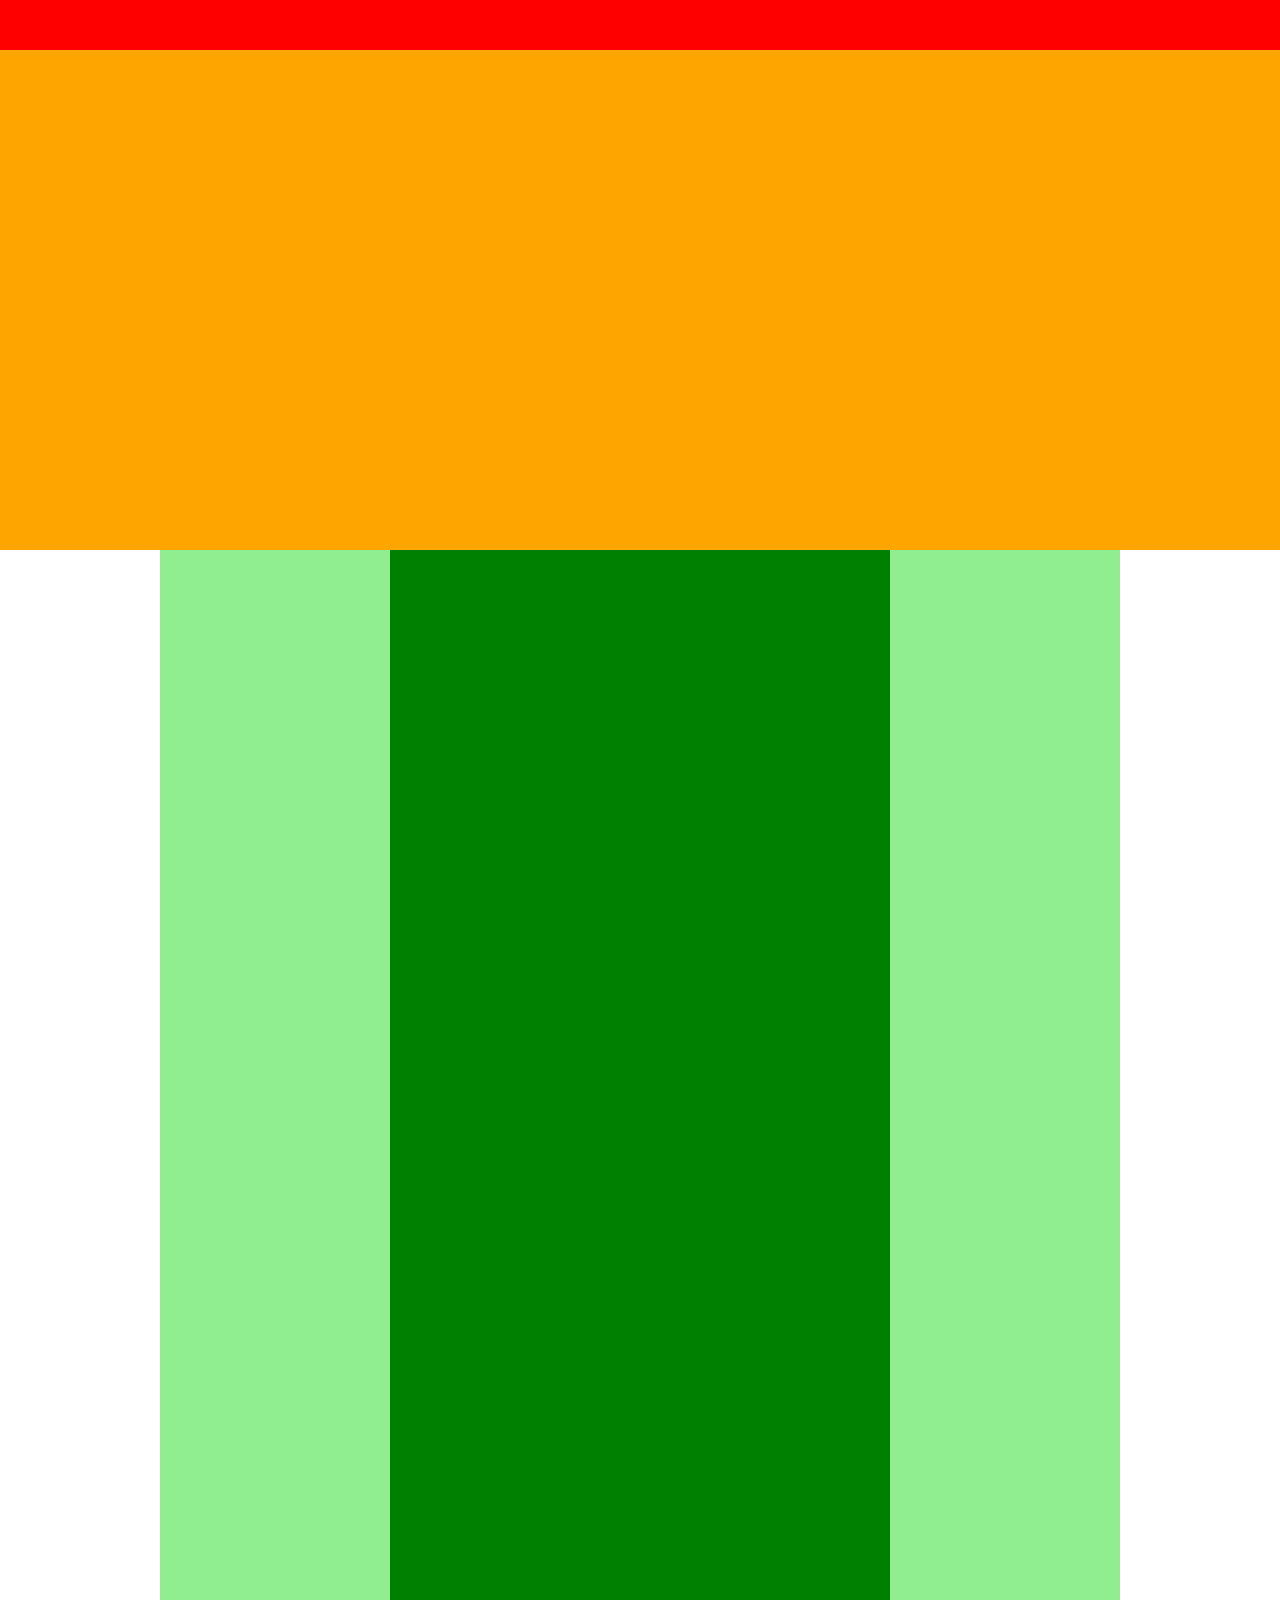
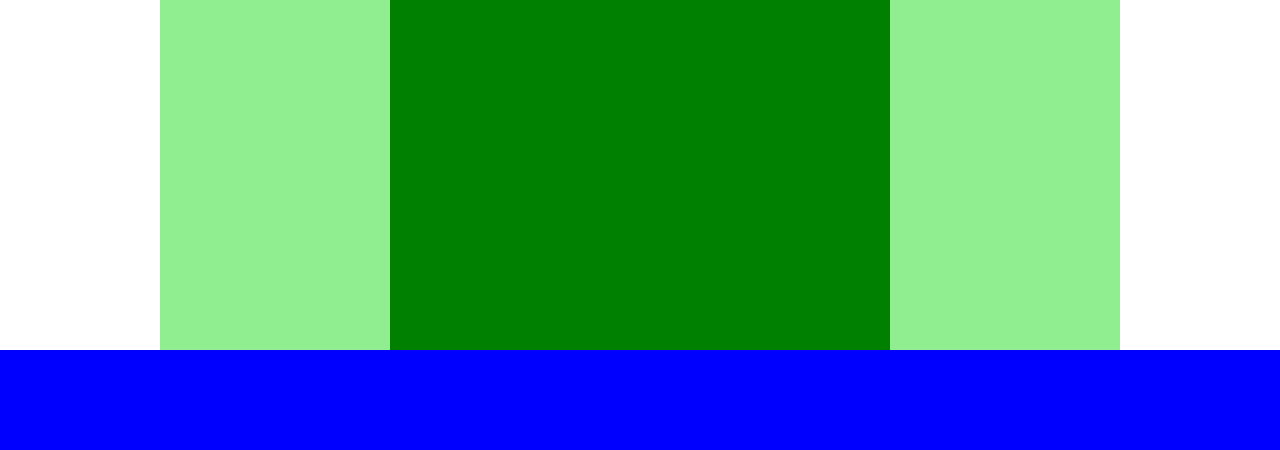
<file: index.html>
<!DOCTYPE html>
<html lang="ja">

<head>
  <meta charset="UTF-8">
  <link rel="stylesheet" href="style.css" />
  <title>chapter4</title>
</head>

<body>
  <div class="header"></div>

  <div class="main-visual"></div>

  <div class="main">
    <div class="sidebar-right"></div>
    <div class="middle"></div>
    <div class="sidebar-right"></div>
  </div>

  <div class="footer"></div>
</body>

</html>
</file>
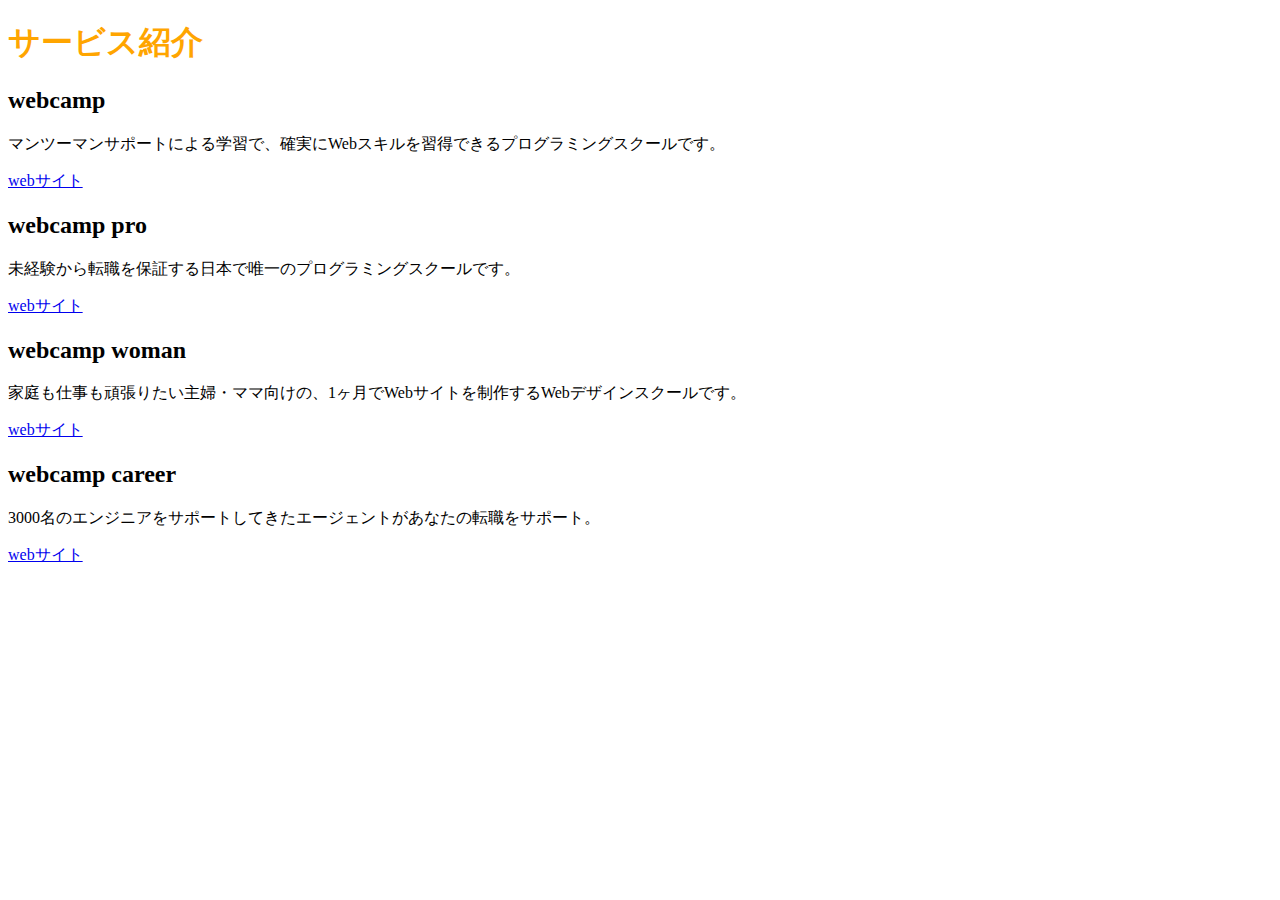
<file: chapter2_answer/index.html>
<!DOCTYPE html>
<html lang="ja">
  <head>
    <meta charset="UTF-8" />
    <title>2章演習</title>
    <link rel="stylesheet" href="style.css" />
  </head>
  <body>
    <h1>サービス紹介</h1>

    <h2>webcamp</h2>
    <p>マンツーマンサポートによる学習で、確実にWebスキルを習得できるプログラミングスクールです。</p>
    <a href="https://web-camp.io/">webサイト</a>

    <h2>webcamp pro</h2>
    <p>未経験から転職を保証する日本で唯一のプログラミングスクールです。</p>
    <a href="http://web-camp.io/pro/">webサイト</a>

    <h2>webcamp woman</h2>
    <p>家庭も仕事も頑張りたい主婦・ママ向けの、1ヶ月でWebサイトを制作するWebデザインスクールです。</p>
    <a href="http://web-camp.io/woman/">webサイト</a>

    <h2>webcamp career</h2>
    <p>3000名のエンジニアをサポートしてきたエージェントがあなたの転職をサポート。</p>
    <a href="http://web-camp.io/career/">webサイト</a>
  </body>
</html>
</file>
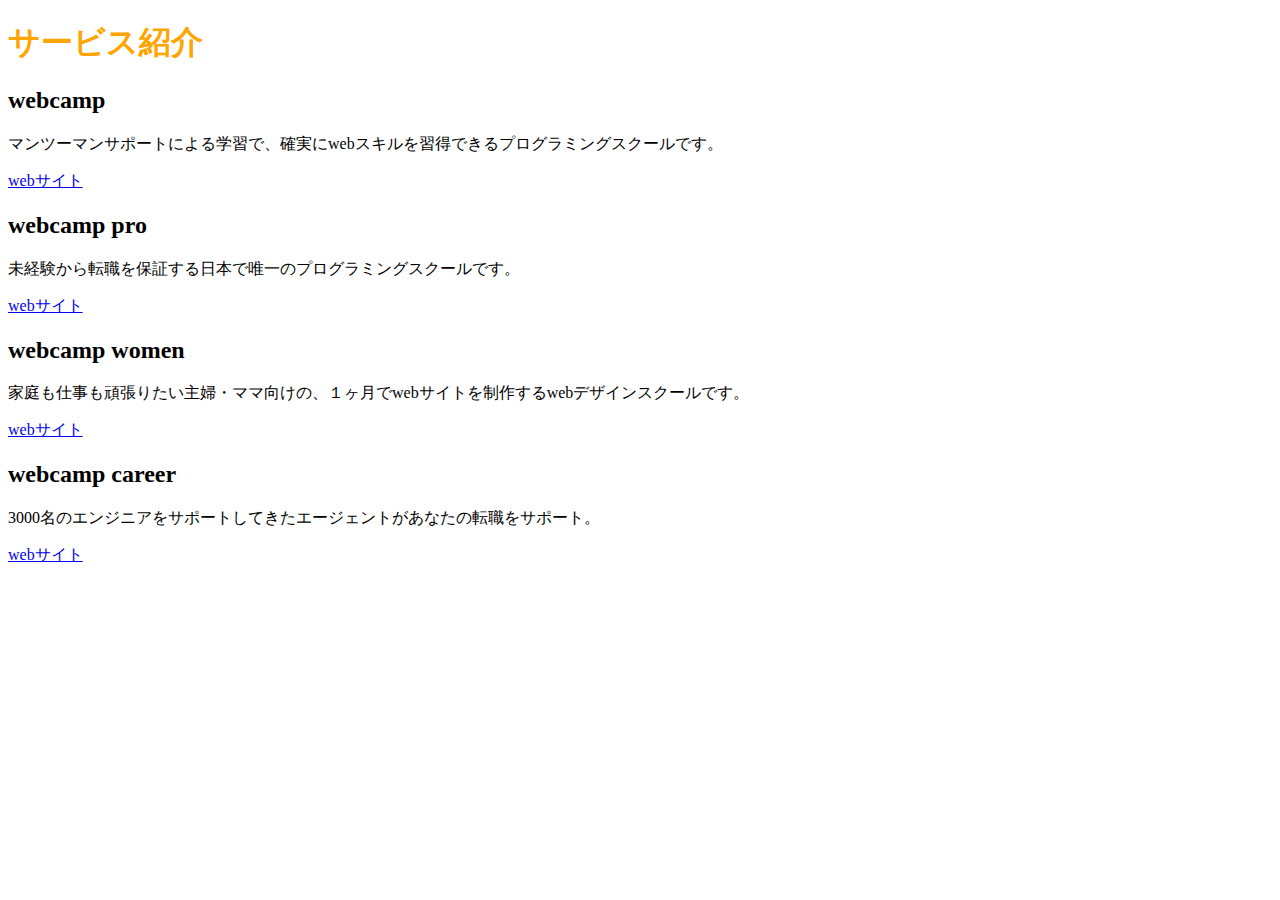
<file: chapter2_exercise/index.html>
<!DOCTYPE html>
<html lang="ja">

<head>
  <meta charset="UTF-8">
  <link rel="stylesheet" href="style.css" />
  <title>chapter2</title>
</head>

<body>
  <h1>サービス紹介</h1>

  <h2>webcamp</h2>
  <p>マンツーマンサポートによる学習で、確実にwebスキルを習得できるプログラミングスクールです。</p>
  <a href="#">webサイト</a>

  <h2>webcamp pro</h2>
  <p>未経験から転職を保証する日本で唯一のプログラミングスクールです。</p>
  <a href="#">webサイト</a>

  <h2>webcamp women</h2>
  <p>家庭も仕事も頑張りたい主婦・ママ向けの、１ヶ月でwebサイトを制作するwebデザインスクールです。</p>
  <a href="#">webサイト</a>

  <h2>webcamp career</h2>
  <p>3000名のエンジニアをサポートしてきたエージェントがあなたの転職をサポート。</p>
  <a href="#">webサイト</a>

</body>

</html>
</file>
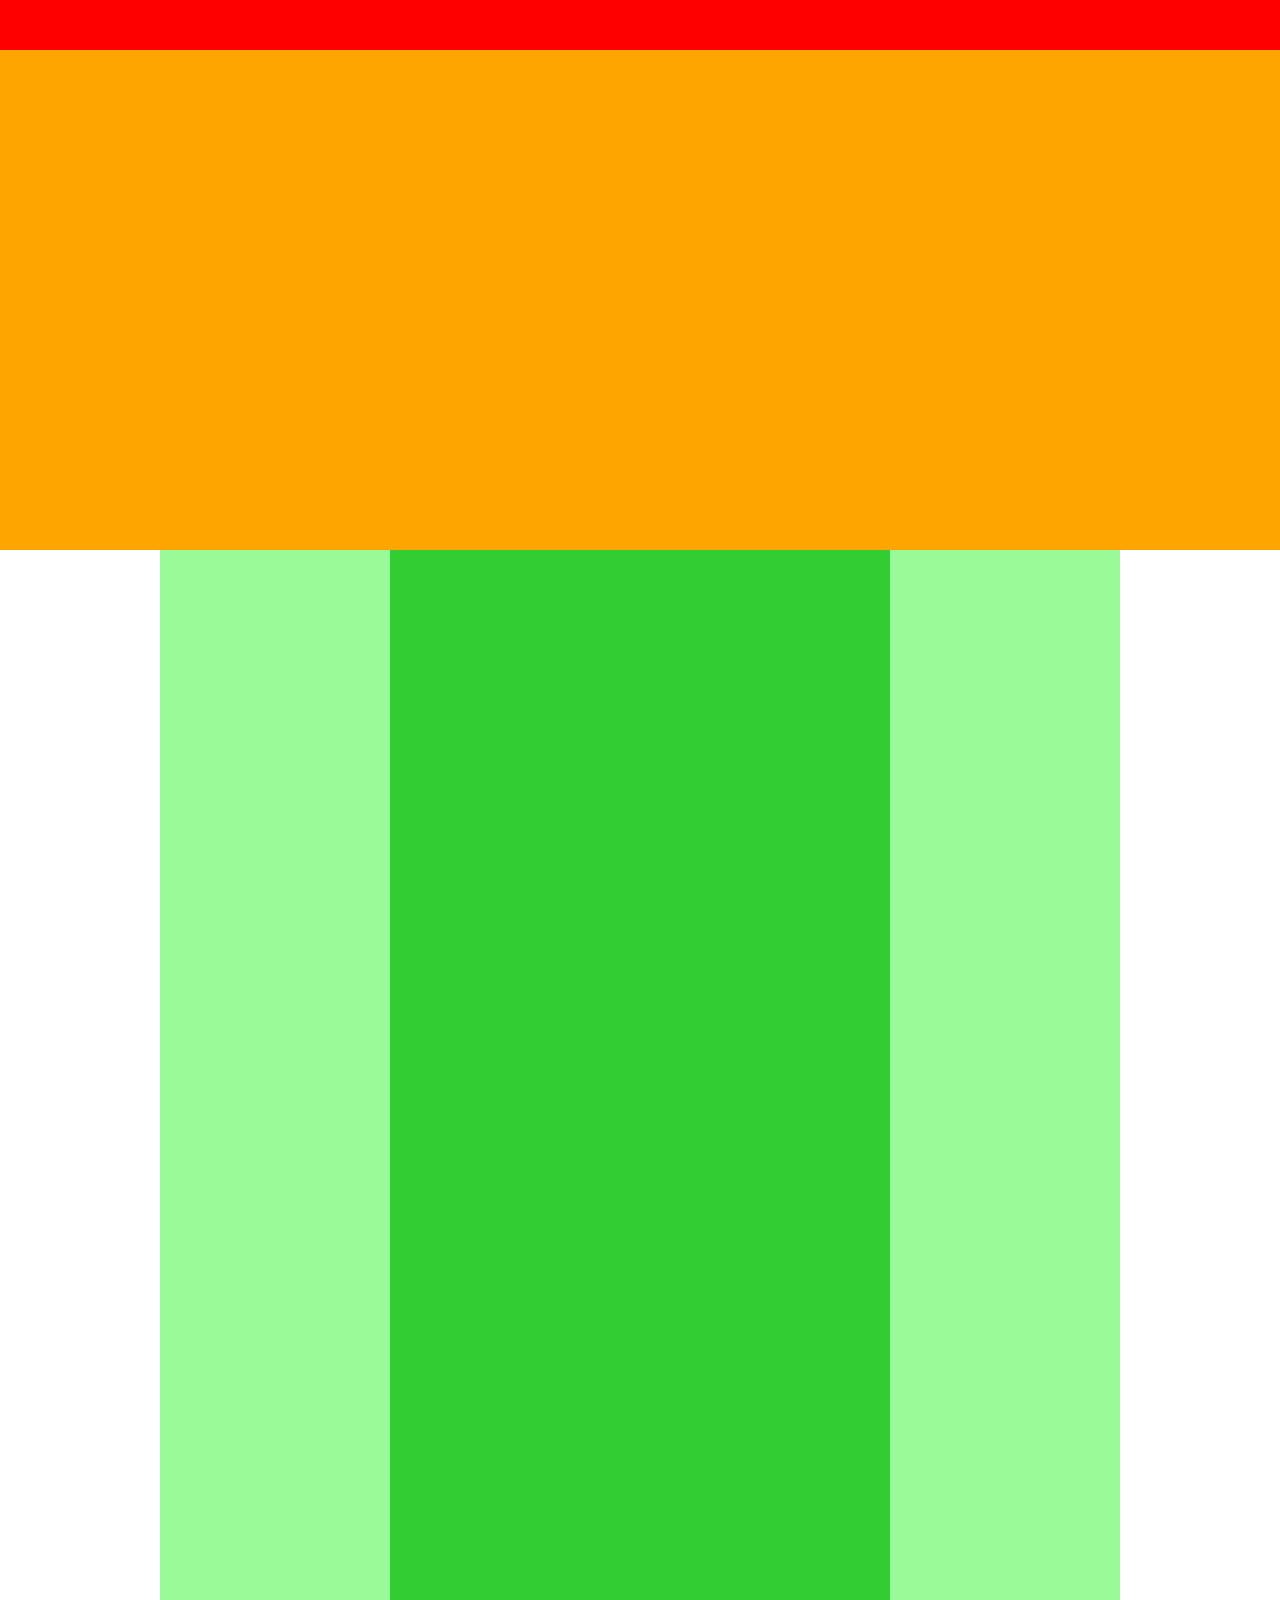
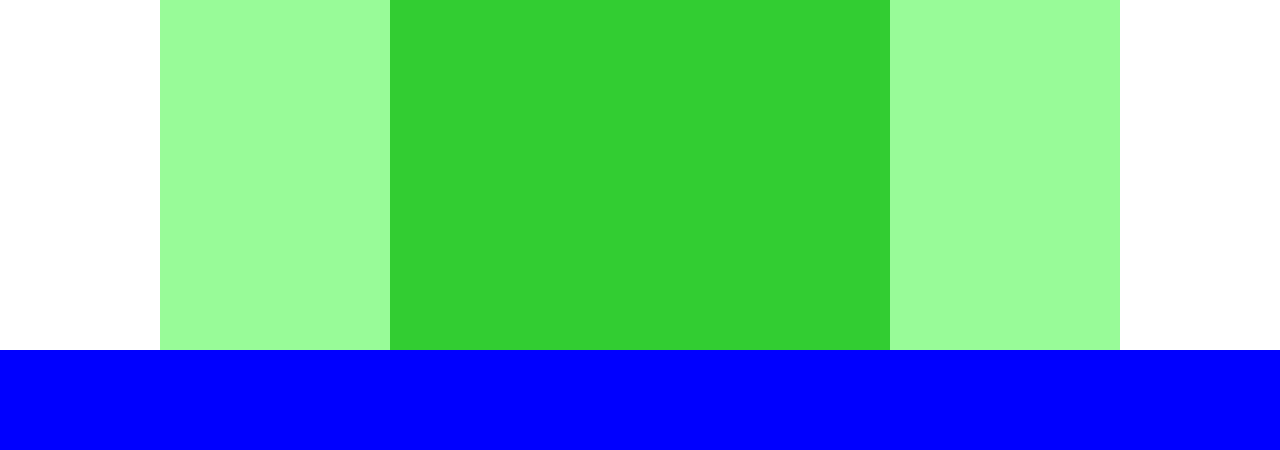
<file: chapter4_answer/index.html>
<!DOCTYPE html>
<html lang="ja">

<head>
  <meta charset="UTF-8" />
  <link rel="stylesheet" href="style.css" />
  <title>4章演習</title>
</head>

<body>
  <!-- header用のdiv -->
  <div class="header"></div>

  <!-- main-visual用のdiv -->
  <div class="main-visual"></div>

  <!-- main用のdiv -->
  <div class="main">
    <div class="sidebar-left"></div>
    <div class="blog"></div>
    <div class="sidebar-right"></div>
  </div>

  <!-- footer用のdiv -->
  <div class="footer"></div>
</body>

</html>
</file>
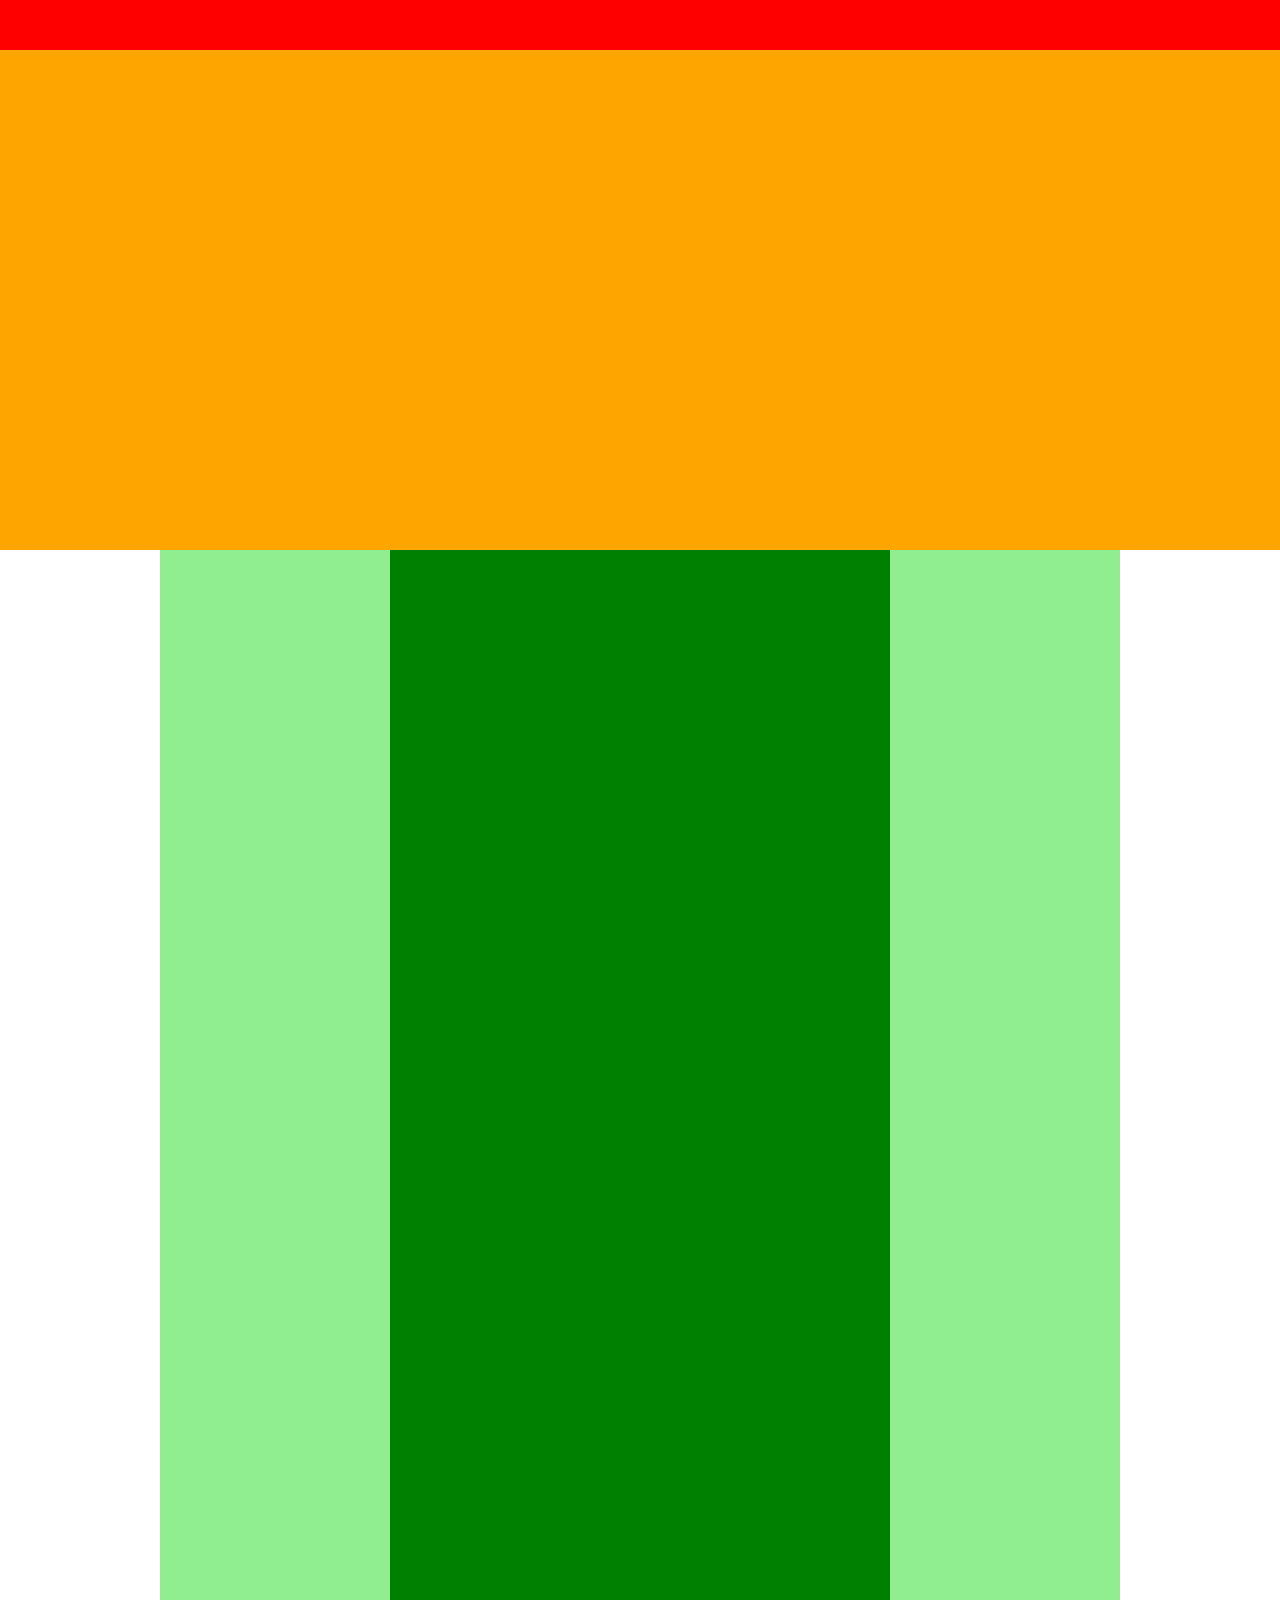
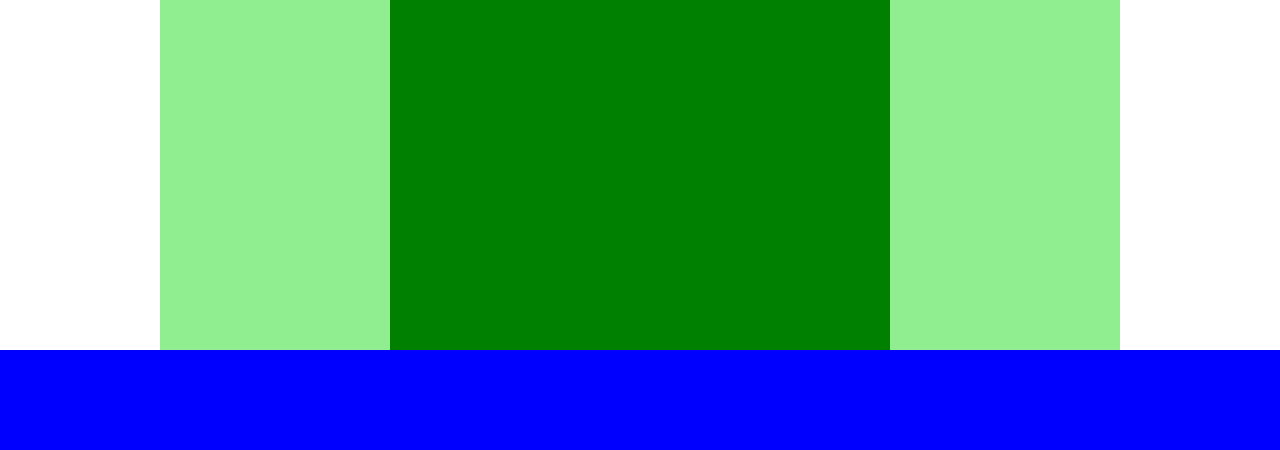
<file: chapter4_exercise/index.html>
<!DOCTYPE html>
<html lang="ja">

<head>
  <meta charset="UTF-8">
  <link rel="stylesheet" href="style.css" />
  <title>chapter4</title>
</head>

<body>
  <div class="header"></div>
  <div class="main-visual"></div>
  <div class="main">
    <div class="sidebar-right"></div>
    <div class="middle"></div>
    <div class="sidebar-right"></div>
  </div>
  <div class="footer"></div>
</body>

</html>
</file>
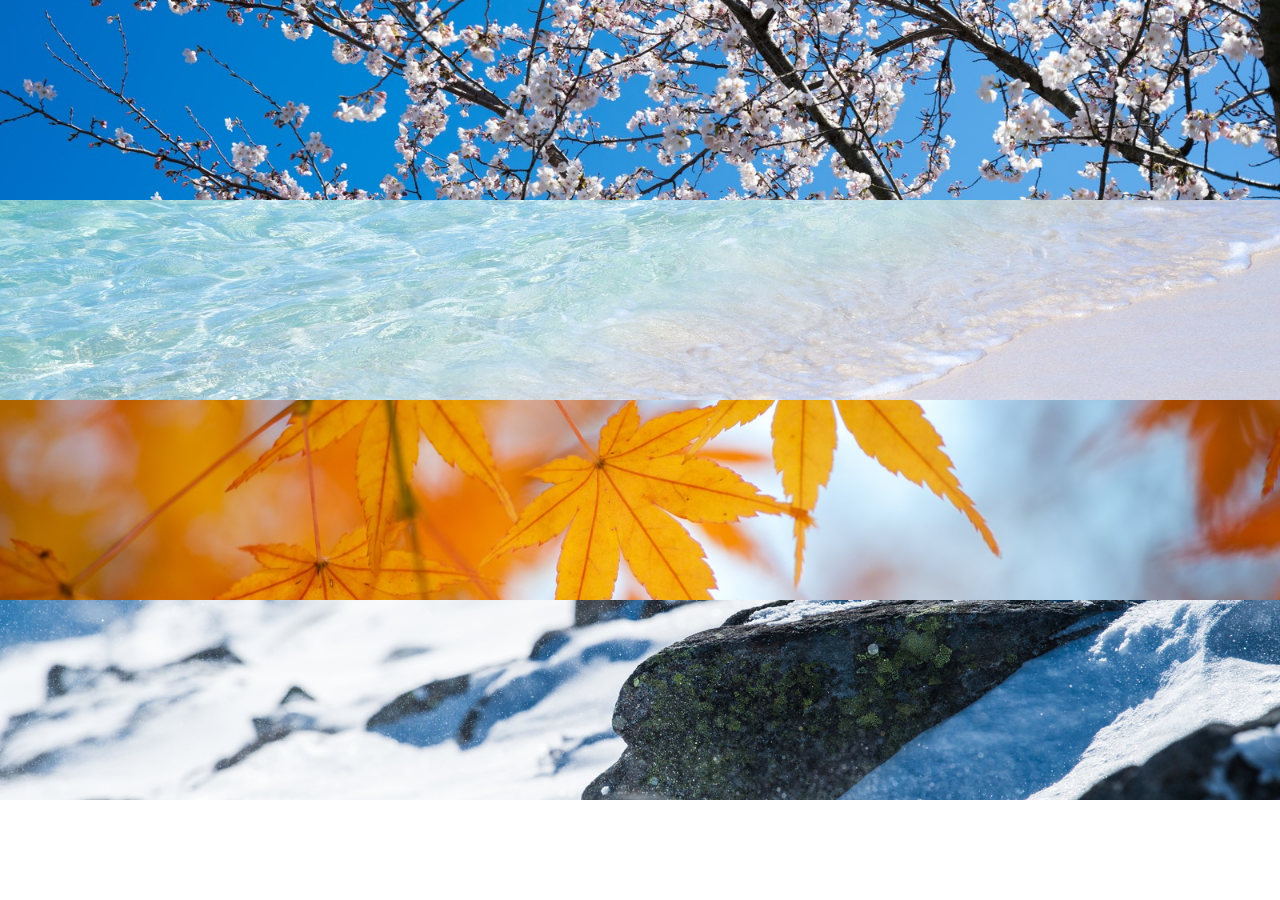
<file: chapter6_answer/index.html>
<!DOCTYPE html>
<html lang="ja">
  <head>
    <meta charset="UTF-8" />
    <title>6章演習</title>
    <link rel="stylesheet" href="style.css" />
  </head>
  <body>
    <div class="box1"></div>

    <div class="box2"></div>

    <div class="box3"></div>

    <div class="box4"></div>
  </body>
</html>
</file>
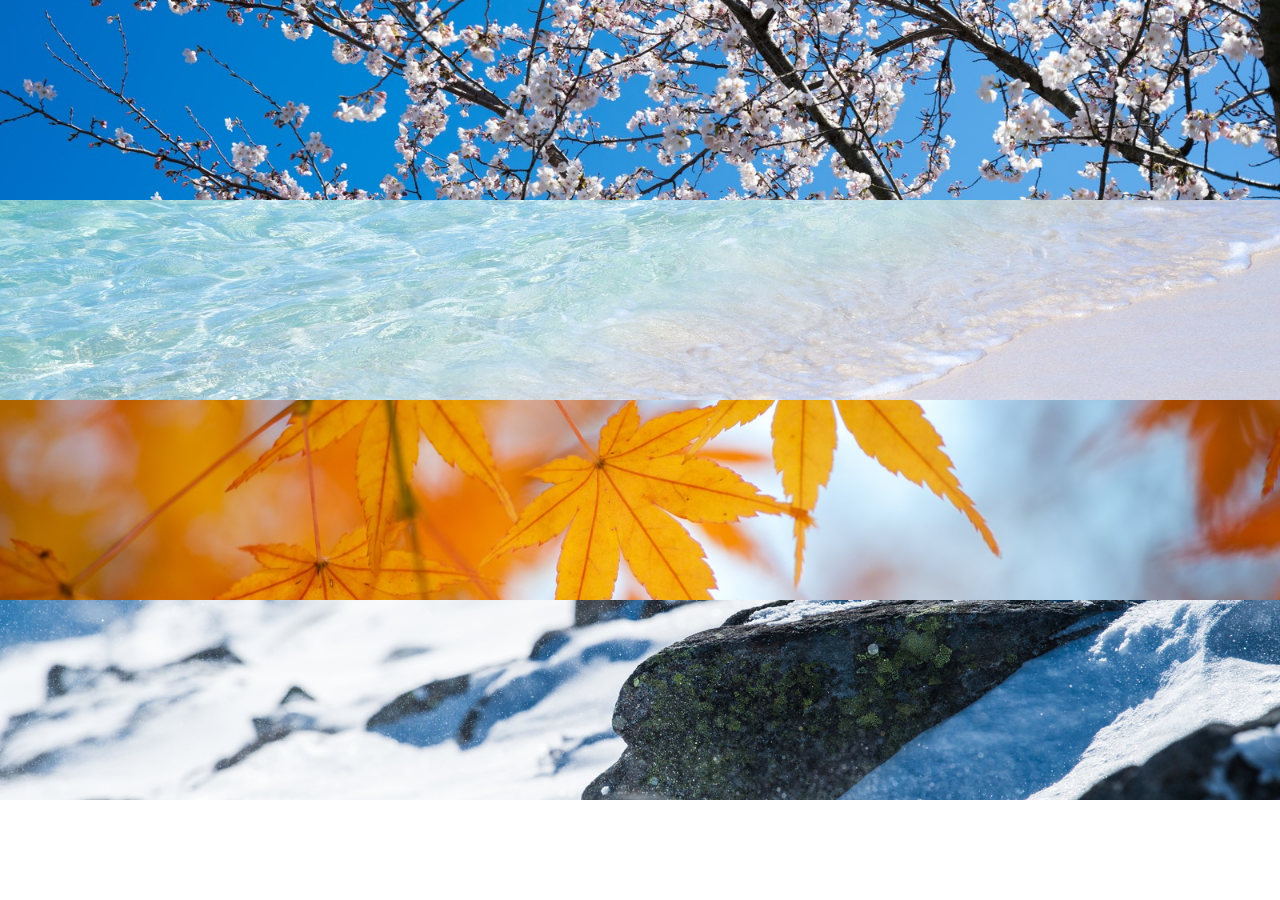
<file: chapter6_exercise/index.html>
<!DOCTYPE html>
<html lang="ja">

<head>
  <meta charset="UTF-8">
  <link rel="stylesheet" href="style.css">
  <title>chapter6</title>
</head>

<body>
  <div class="img">
    <div class="img1"></div>
    <div class="img2"></div>
    <div class="img3"></div>
    <div class="img4"></div>
  </div>
</body>

</html>
</file>
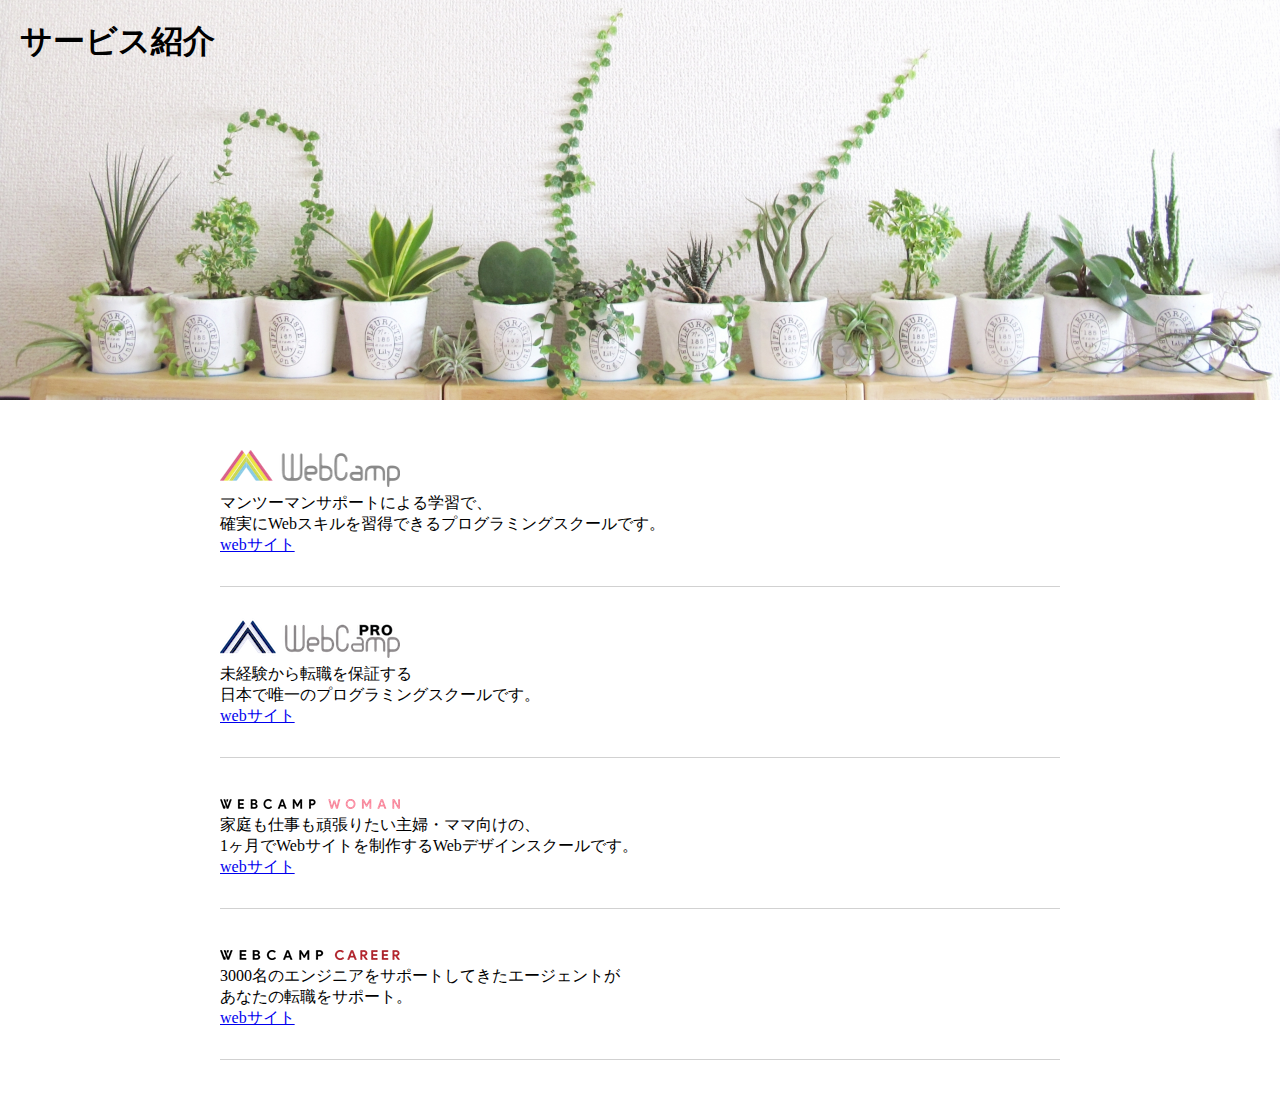
<file: chapter7_answer/index.html>
<!DOCTYPE html>
<html lang="ja">
  <head>
    <meta charset="UTF-8" />
    <title>7章演習</title>
    <link rel="stylesheet" href="style.css" />
  </head>
  <body>
    <section class="main-visual">
      <h1 class="headline">サービス紹介</h1>
    </section>
    <main>
      <section class="service1">
        <h2><img src="img/wc-logo.png" alt="ロゴ" /></h2>
        <p>
          マンツーマンサポートによる学習で、<br />確実にWebスキルを習得できるプログラミングスクールです。
        </p>
        <a href="https://web-camp.io/">webサイト</a>
      </section>

      <section class="service2">
        <h2><img src="img/wcp-logo.png" alt="ロゴ" /></h2>
        <p>
          未経験から転職を保証する<br />日本で唯一のプログラミングスクールです。
        </p>
        <a href="http://web-camp.io/pro/">webサイト</a>
      </section>

      <section class="service3">
        <h2><img src="img/wcw-logo.png" alt="ロゴ" /></h2>
        <p>
          家庭も仕事も頑張りたい主婦・ママ向けの、<br />1ヶ月でWebサイトを制作するWebデザインスクールです。
        </p>
        <a href="http://web-camp.io/woman/">webサイト</a>
      </section>

      <section class="service4">
        <h2><img src="img/wcc-logo.png" alt="ロゴ" /></h2>
        <p>
          3000名のエンジニアをサポートしてきたエージェントが<br />あなたの転職をサポート。
        </p>
        <a href="http://web-camp.io/career/">webサイト</a>
      </section>
    </main>
  </body>
</html>
</file>
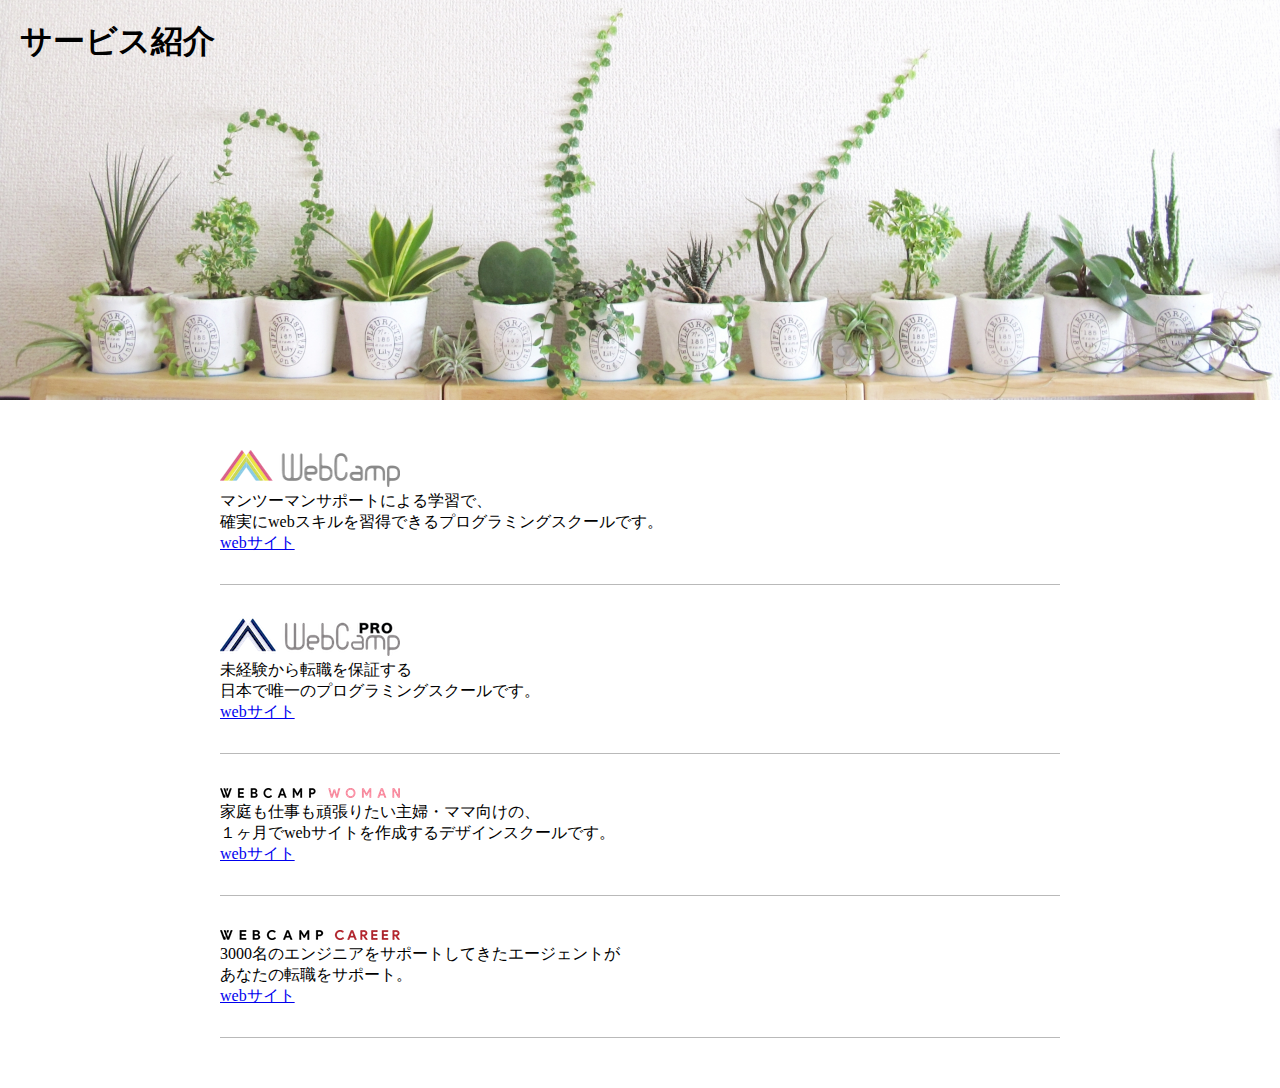
<file: chapter7_exercise/index.html>
<!DOCTYPE html>
<html lang="ja">

<head>
  <meta charset="UTF-8">
  <link rel="stylesheet" href="style.css">
  <title>chapter7</title>
</head>

<body>
  <div class="header">
    <h1 class="logo">サービス紹介</h1>
  </div>
  <div class="contents">
    <div class="content">
      <img src="img/wc-logo.png" alt="">
      <p>マンツーマンサポートによる学習で、
        <br>確実にwebスキルを習得できるプログラミングスクールです。
      </p>
      <a href="#">webサイト</a>
    </div>
    <div class="content">
      <img src="img/wcp-logo.png" alt="">
      <p>未経験から転職を保証する
        <br>日本で唯一のプログラミングスクールです。
      </p>
      <a href="#">webサイト</a>
    </div>
    <div class="content">
      <img src="img/wcw-logo.png" alt="">
      <p>家庭も仕事も頑張りたい主婦・ママ向けの、
        <br>１ヶ月でwebサイトを作成するデザインスクールです。
      </p>
      <a href="#">webサイト</a>
    </div>
    <div class="content">
      <img src="img/wcc-logo.png" alt="">
      <p>3000名のエンジニアをサポートしてきたエージェントが
        <br>あなたの転職をサポート。
      </p>
      <a href="#">webサイト</a>
    </div>

  </div>

</body>

</html>
</file>
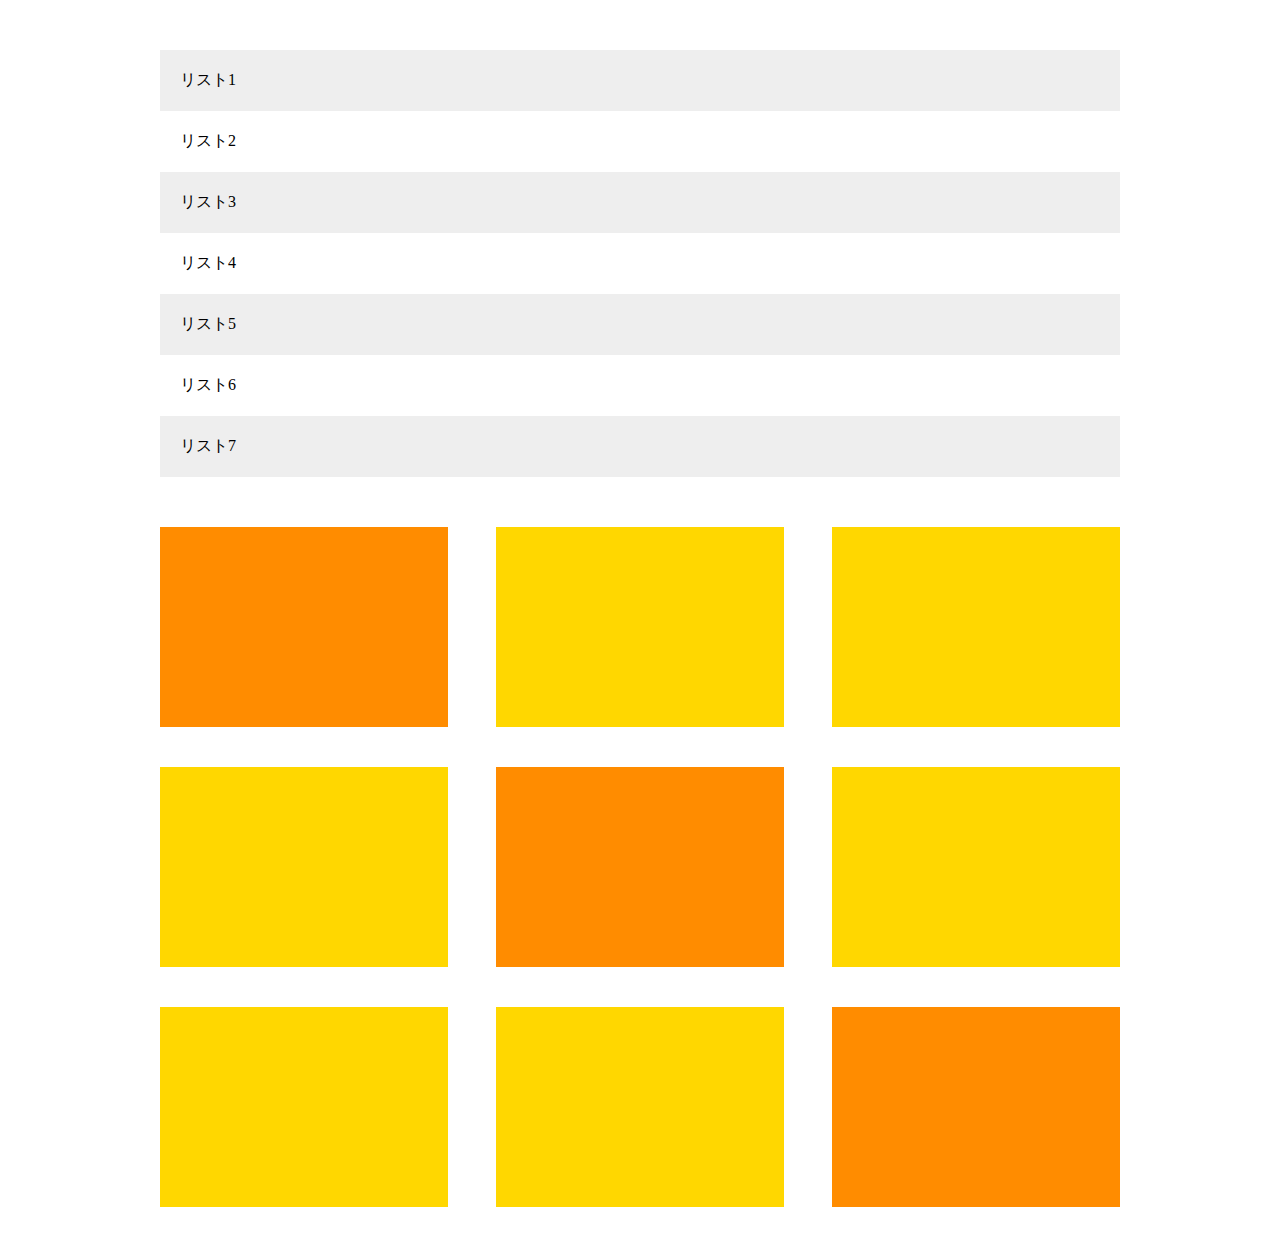
<file: chapter8_answer/index.html>
<!DOCTYPE html>
<html lang="ja">
  <head>
    <meta charset="UTF-8" />
    <title>8章演習</title>
    <link rel="stylesheet" href="style.css" />
  </head>
  <body>
    <main>
      <ul class="item-list">
        <li class="item">リスト1</li>
        <li class="item">リスト2</li>
        <li class="item">リスト3</li>
        <li class="item">リスト4</li>
        <li class="item">リスト5</li>
        <li class="item">リスト6</li>
        <li class="item">リスト7</li>
      </ul>

      <div class="box-list">
        <div class="box"></div>
        <div class="box"></div>
        <div class="box"></div>
        <div class="box"></div>
        <div class="box"></div>
        <div class="box"></div>
        <div class="box"></div>
        <div class="box"></div>
        <div class="box"></div>
      </div>
    </main>
  </body>
</html>
</file>
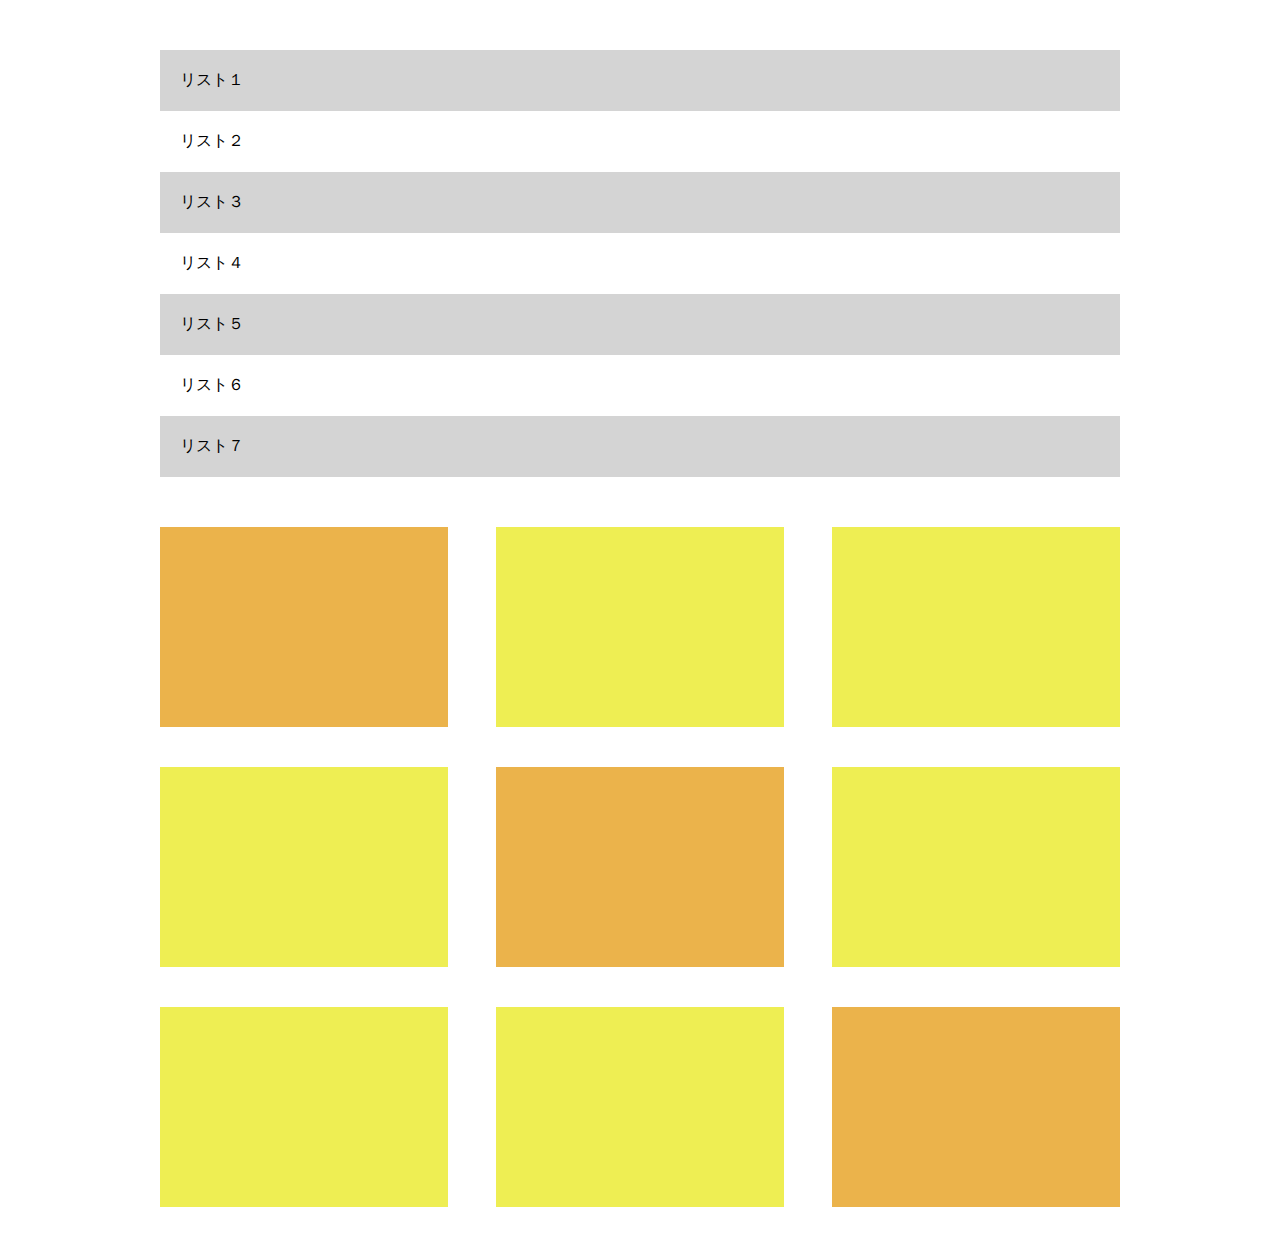
<file: chapter8_exercise/index.html>
<!DOCTYPE html>
<html lang="ja">

<head>
  <meta charset="UTF-8">
  <link rel="stylesheet" href="style.css">
  <title>chapter8</title>
</head>

<body>
  <main>
    <div class="wrapper">
      <div class="lists">
        <div class="list">リスト１</div>
        <div class="list">リスト２</div>
        <div class="list">リスト３</div>
        <div class="list">リスト４</div>
        <div class="list">リスト５</div>
        <div class="list">リスト６</div>
        <div class="list">リスト７</div>
      </div>
    </div>
    <div class="wrapper">
      <div class="boxs">
        <div class="box"></div>
        <div class="box"></div>
        <div class="box"></div>
        <div class="box"></div>
        <div class="box"></div>
        <div class="box"></div>
        <div class="box"></div>
        <div class="box"></div>
        <div class="box"></div>
      </div>
    </div>
  </main>
</body>

</html>
</file>
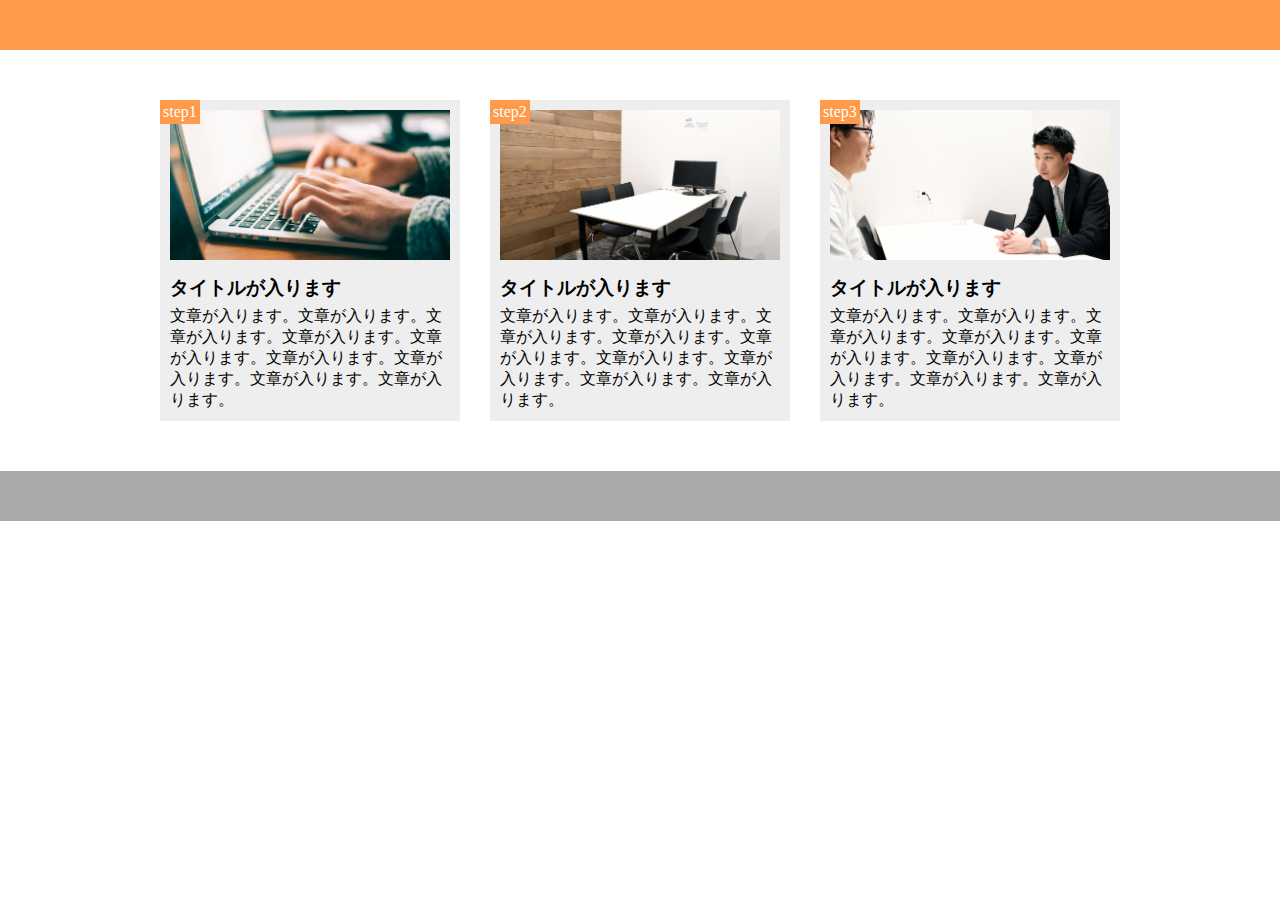
<file: chapter9_answer/index.html>
<!DOCTYPE html>
<html lang="ja">
  <head>
    <meta charset="UTF-8" />
    <title>9章演習</title>
    <link rel="stylesheet" href="style.css" />
  </head>
  <body>
    <header></header>
    <main>
      <div class="step-box">
        <div class="step-img1"></div>
        <span class="step-num">step1</span>
        <h3 class="title">タイトルが入ります</h3>
        <p class="text">
          文章が入ります。文章が入ります。文章が入ります。文章が入ります。文章が入ります。文章が入ります。文章が入ります。文章が入ります。文章が入ります。
        </p>
      </div>

      <div class="step-box">
        <div class="step-img2"></div>
        <span class="step-num">step2</span>
        <h3 class="title">タイトルが入ります</h3>
        <p class="text">
          文章が入ります。文章が入ります。文章が入ります。文章が入ります。文章が入ります。文章が入ります。文章が入ります。文章が入ります。文章が入ります。
        </p>
      </div>

      <div class="step-box">
        <div class="step-img3"></div>
        <span class="step-num">step3</span>
        <h3 class="title">タイトルが入ります</h3>
        <p class="text">
          文章が入ります。文章が入ります。文章が入ります。文章が入ります。文章が入ります。文章が入ります。文章が入ります。文章が入ります。文章が入ります。
        </p>
      </div>
    </main>
    <footer></footer>
  </body>
</html>
</file>
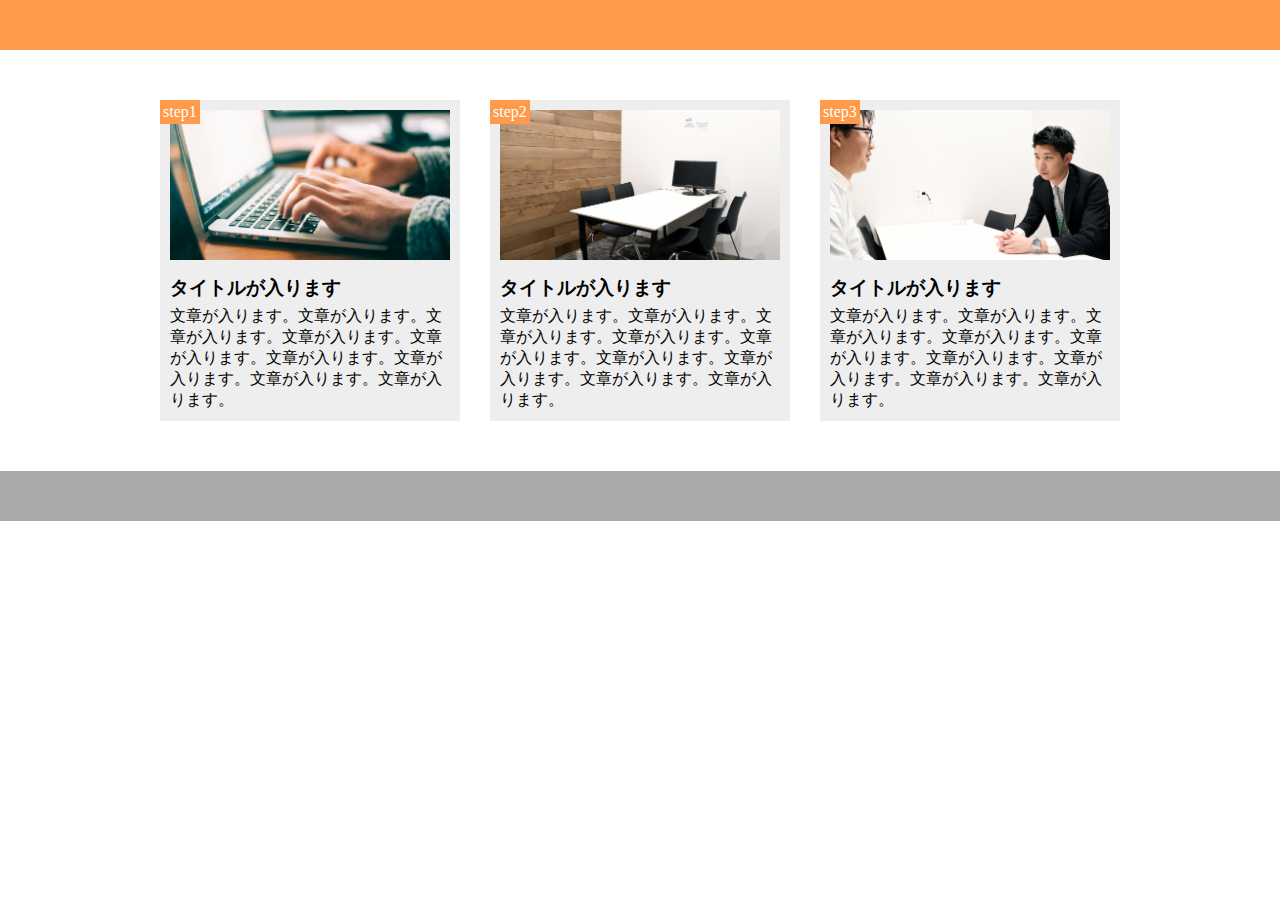
<file: chapter9_exercise/index.html>
<!DOCTYPE html>
<html lang="ja">

<head>
  <meta charset="UTF-8">
  <link rel="stylesheet" href="style.css">
  <title>chapter9</title>
</head>

<body>
  <header></header>
  <main>
    <div class="box">
      <div class="step">step1</div>
      <div class="img1"></div>
      <h3 class="title">タイトルが入ります</h3>
      <p>文章が入ります。文章が入ります。文章が入ります。文章が入ります。文章が入ります。文章が入ります。文章が入ります。文章が入ります。文章が入ります。</p>
    </div>
    <div class="box">
      <div class="step">step2</div>
      <div class="img2"></div>
      <h3 class="title">タイトルが入ります</h3>
      <p>文章が入ります。文章が入ります。文章が入ります。文章が入ります。文章が入ります。文章が入ります。文章が入ります。文章が入ります。文章が入ります。</p>
    </div>
    <div class="box">
      <div class="step">step3</div>
      <div class="img3"></div>
      <h3 class="title">タイトルが入ります</h3>
      <p>文章が入ります。文章が入ります。文章が入ります。文章が入ります。文章が入ります。文章が入ります。文章が入ります。文章が入ります。文章が入ります。</p>
    </div>
  </main>

  <footer></footer>

</body>

</html>
</file>
<file: style.css>
@charset "utf-8";

* {
  box-sizing: border-box;
  margin: 0;
  padding:0;
}
.header {
  background-color: red;
  height: 50px;
  width: 100%;
}
.main-visual {
  background-color: orange;
  height: 500px;
  width: 100%;
}
.main {
  height: 1400px;
  width: 960px;
  display: flex;
  margin: 0 auto;
}
.sidebar-right {
  background-color: lightgreen;
  width: 230px;
}
.middle {
  background-color: green;
  width: 500px;
}
.sidebar-left {
  background-color: lightgreen;
  width: 230px;
}
.footer {
  background-color: blue;
  height: 100px;
}
</file>
<file: chapter2_answer/style.css>
h1 {
  color: orange;
}
</file>
<file: chapter2_exercise/style.css>
@charset "utf-8";

h1 {
  color: orange;
}
</file>
<file: chapter4_answer/style.css>
* {
  margin: 0;
  padding: 0;
  box-sizing: border-box;
}

.main-visual {
  width: 100%;
  height: 500px;
  background-color: orange;
}

.header {
  width: 100%;
  height: 50px;
  background-color: red;
}

.main {
  width: 960px;
  margin: 0 auto;
  display: flex;
  justify-content: center;
}

.sidebar-left {
  width: 230px;
  height: 1400px;
  background-color: palegreen;
}

.blog {
  width: 500px;
  height: 1400px;
  background-color: limegreen;
}

.sidebar-right {
  width: 230px;
  height: 1400px;
  background-color: palegreen;
}

.footer {
  width: 100%;
  height: 100px;
  background-color: blue;
}
</file>
<file: chapter4_exercise/style.css>
@charset "utf-8";

* {
  box-sizing: border-box;
  margin: 0;
  padding:0;
}
.header {
  background-color: red;
  height: 50px;
  width: 100%;
}
.main-visual {
  background-color: orange;
  height: 500px;
  width: 100%;
}
.main {
  height: 1400px;
  width: 960px;
  display: flex;
  margin: 0 auto;
}
.sidebar-right {
  background-color: lightgreen;
  width: 230px;
}
.middle {
  background-color: green;
  width: 500px;
}
.sidebar-left {
  background-color: lightgreen;
  width: 230px;
}
.footer {
  background-color: blue;
  height: 100px;
}
</file>
<file: chapter6_answer/style.css>
* {
  margin: 0;
  padding: 0;
  box-sizing: border-box;
}

.box1 {
  height: 200px;
  background-image: url(img/box1.jpg);
  background-size: cover;
  background-position: center;
}

.box2 {
  height: 200px;
  background-image: url(img/box2.jpg);
  background-size: cover;
  background-position: center;
}

.box3 {
  height: 200px;
  background-image: url(img/box3.jpg);
  background-size: cover;
  background-position: center;
}

.box4 {
  height: 200px;
  background-image: url(img/box4.jpg);
  background-size: cover;
  background-position: center;
}
</file>
<file: chapter6_exercise/style.css>
@charset "utf-8";

* {
  box-sizing: border-box;
  margin: 0;
  padding: 0;
}

.img1 {
  background-image: url(img/box1.jpg);
  background-position: center;
  background-size: cover;
  height: 200px;
}
.img2 {
  background-image: url(img/box2.jpg);
  background-position: center;
  background-size: cover;
  height: 200px;
}
.img3 {
  background-image: url(img/box3.jpg);
  background-position: center;
  background-size: cover;
  height: 200px;
}
.img4 {
  background-image: url(img/box4.jpg);
  background-position: center;
  background-size: cover;
  height: 200px;
}
</file>
<file: chapter7_answer/style.css>
* {
  margin: 0;
  padding: 0;
  box-sizing: border-box;
}

.main-visual {
  height: 400px;
  width: 100%;
  background-image: url(img/mv.jpg);
  background-size: cover;
  background-position: bottom;
}

.headline {
  padding: 20px;
}

main {
  width: 840px;
  margin: 50px auto;
}

.service1 {
  margin-bottom: 30px;
  border-bottom: 1px solid #d1d1d1;
  padding-bottom: 30px;
}

.service2 {
  margin-bottom: 30px;
  border-bottom: 1px solid #d1d1d1;
  padding-bottom: 30px;
}

.service3 {
  margin-bottom: 30px;
  border-bottom: 1px solid #d1d1d1;
  padding-bottom: 30px;
}

.service4 {
  border-bottom: 1px solid #d1d1d1;
  padding-bottom: 30px;
}
</file>
<file: chapter7_exercise/style.css>
@charset "utf-8";

* {
  box-sizing: border-box;
  margin: 0;
  padding: 0;
}

.header {
  background-image: url(img/mv.jpg);
  background-size: cover;
  background-position: bottom;
  height: 400px;
}
.logo {
  padding: 20px;
}
.contents {
  width: 840px;
  margin: 0 auto;
}
.content {
  border-bottom: solid rgb(185, 185, 185) 1px;
  padding: 30px 0;
}
.content:first-child {
  padding-top: 50px;
}
.content:last-child {
  margin-bottom: 50px;
}
</file>
<file: chapter8_answer/style.css>
* {
  margin: 0;
  padding: 0;
  box-sizing: border-box;
}

main {
  width: 960px;
  margin: 50px auto;
}

.item-list {
  margin-bottom: 50px;
}

.item {
  padding: 20px;
  list-style: none;
}

.item:nth-child(odd) {
  background-color: #eee;
}

.box-list {
  display: flex;
  flex-wrap: wrap;
}

.box {
  background-color: #ffd700;
  width: 30%;
  height: 200px;
  margin-right: 5%;
  margin-bottom: 40px;
}

.box:first-child,
.box:nth-child(5),
.box:last-child {
  background-color: #ff8c00;
}

.box:nth-child(3n) {
  margin-right: 0;
}

.box:nth-last-child(-n + 3) {
  margin-bottom: 0;
}
</file>
<file: chapter8_exercise/style.css>
@charset "utf-8";

* {
  box-sizing: border-box;
  margin: 0;
  padding: 0;
}
main {
  width: 960px;
  margin: 0 auto;
}
.lists {
  padding: 50px 0;
}
.list:nth-child(odd) {
  background-color: rgb(212, 212, 212)
}
.list {
  padding: 20px;
}
.boxs {
  display: flex;
  flex-wrap: wrap;
}
.box {
  background-color: rgb(238, 238, 83);
  height: 200px;
  width: 30%;
  margin-right: 5%;
  margin-bottom: 40px;
}
.box:nth-child(3),
.box:nth-child(6),
.box:nth-child(9) {
  margin-right: 0;
}
.box:nth-child(1),
.box:nth-child(5),
.box:nth-child(9) {
  background-color: rgb(235, 179, 75);
}
.box:nth-child(7),
.box:nth-child(8),
.box:nth-child(9) {
  margin-bottom: 50px;
}
</file>
<file: chapter9_answer/style.css>
* {
  box-sizing: border-box;
  margin: 0;
  padding: 0;
}

header {
  height: 50px;
  background-color: #ff9a4b;
}

main {
  width: 960px;
  margin: 50px auto;
  display: flex;
}

.step-box {
  width: 300px;
  margin-right: 30px;
  padding: 10px;
  position: relative;
  background-color: #eee;
}

.step-box:last-child {
  margin-right: 0;
}

.step-img1 {
  height: 150px;
  background-image: url(img/flow01.png);
  background-position: bottom;
  background-size: cover;
}

.step-img2 {
  height: 150px;
  background-image: url(img/flow02.png);
  background-position: bottom;
  background-size: cover;
}

.step-img3 {
  height: 150px;
  background-image: url(img/flow03.png);
  background-position: bottom;
  background-size: cover;
}

.step-num {
  padding: 3px;
  position: absolute;
  top: 0;
  left: 0;
  background-color: #ff9a4b;
  color: #fff;
}

.title {
  margin: 15px 0 5px;
}

footer {
  height: 50px;
  background-color: #aaa;
}
</file>
<file: chapter9_exercise/style.css>
@charset "utf-8";

* {
  box-sizing: border-box;
  margin: 0;
  padding: 0;
}

/*ヘッダー*/
header {
  background-color: #ff9a4b;
  height: 50px;
}
/*メイン*/
main {
  width: 960px;
  margin: 50px auto;
  display: flex;
}
.box {
  background-color: #eeeeee;
  padding: 10px;
  margin-right: 30px;
  width: 300px;
  position: relative;
}
.box:last-child {
  margin-right: 0;
}
.step {
  background-color: #ff9a4b;
  color: white;
  padding: 3px;
  display: inline-block;
  position: absolute;
  top: 0;
  left: 0;
}
.img1 {
  background-image: url(img/flow01.png);
  background-size: cover;
  background-position: bottom;
  height: 150px;
}
.img2 {
  background-image: url(img/flow02.png);
  background-size: cover;
  background-position: bottom;
  height: 150px;
}
.img3 {
  background-image: url(img/flow03.png);
  background-size: cover;
  background-position: bottom;
  height: 150px;
}
.title {
  padding: 15px 0 5px;
}
/*フッター*/
footer {
  background-color: #aaaaaa;
  height: 50px;
}
</file>
